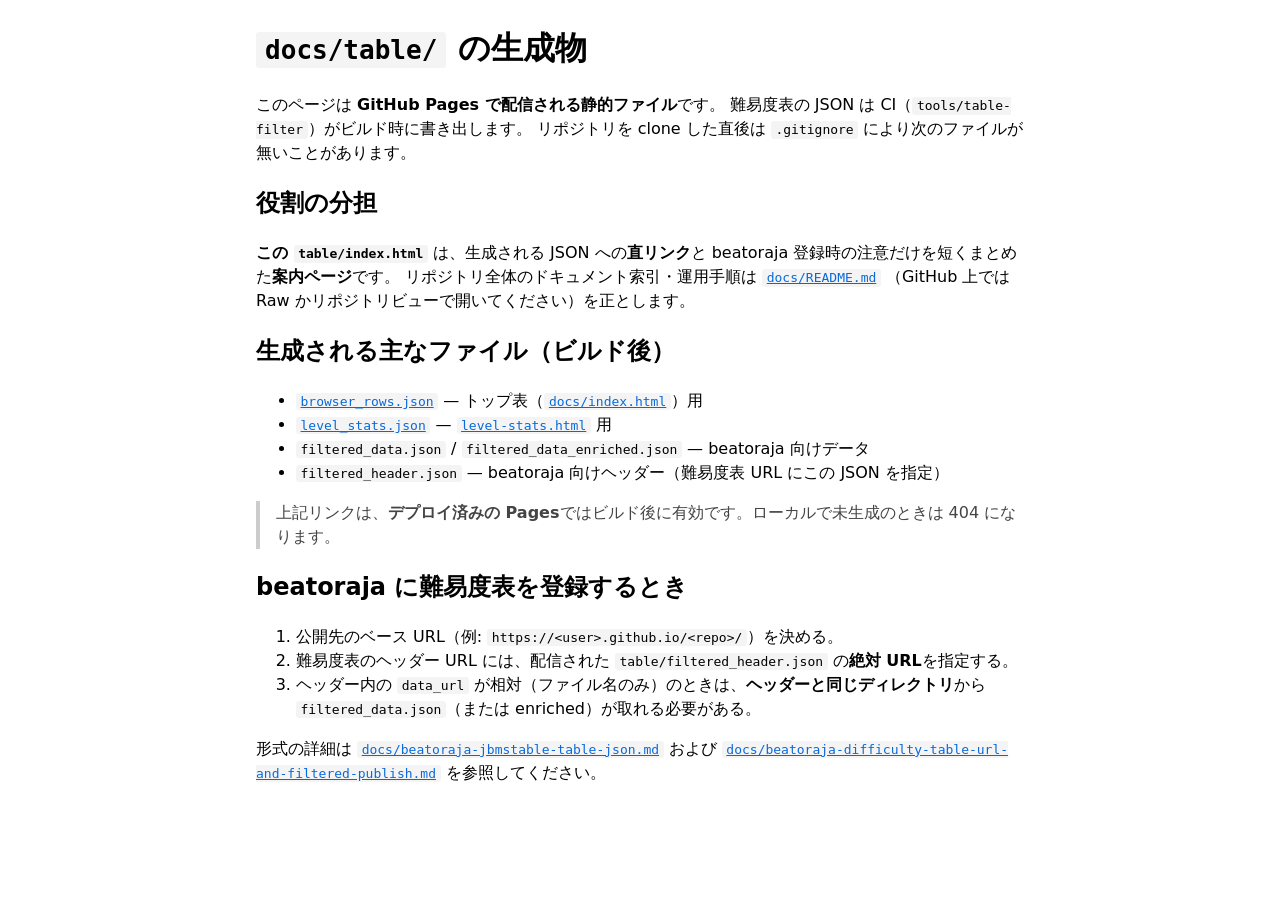
<file: docs/table/index.html>
<!DOCTYPE html>
<html lang="ja">
<head>
  <meta charset="utf-8" />
  <meta name="viewport" content="width=device-width, initial-scale=1" />
  <title>table/ 生成物の案内</title>
  <style>
    body { font-family: system-ui, sans-serif; max-width: 48rem; margin: 1.5rem auto; padding: 0 1rem; line-height: 1.5; }
    code { background: #f4f4f4; padding: 0.1em 0.35em; border-radius: 3px; }
    a { color: #0969da; }
    .note { border-left: 4px solid #ccc; padding-left: 1rem; margin: 1rem 0; color: #444; }
  </style>
</head>
<body>
  <h1><code>docs/table/</code> の生成物</h1>
  <p>
    このページは <strong>GitHub Pages で配信される静的ファイル</strong>です。
    難易度表の JSON は CI（<code>tools/table-filter</code>）がビルド時に書き出します。
    リポジトリを clone した直後は <code>.gitignore</code> により次のファイルが無いことがあります。
  </p>

  <h2>役割の分担</h2>
  <p>
    <strong>この <code>table/index.html</code></strong> は、生成される JSON への<strong>直リンク</strong>と
    beatoraja 登録時の注意だけを短くまとめた<strong>案内ページ</strong>です。
    リポジトリ全体のドキュメント索引・運用手順は <a href="../README.md"><code>docs/README.md</code></a>
    （GitHub 上では Raw かリポジトリビューで開いてください）を正とします。
  </p>

  <h2>生成される主なファイル（ビルド後）</h2>
  <ul>
    <li><a href="./browser_rows.json"><code>browser_rows.json</code></a> — トップ表（<a href="../index.html"><code>docs/index.html</code></a>）用</li>
    <li><a href="./level_stats.json"><code>level_stats.json</code></a> — <a href="../level-stats.html"><code>level-stats.html</code></a> 用</li>
    <li><code>filtered_data.json</code> / <code>filtered_data_enriched.json</code> — beatoraja 向けデータ</li>
    <li><code>filtered_header.json</code> — beatoraja 向けヘッダー（難易度表 URL にこの JSON を指定）</li>
  </ul>
  <p class="note">
    上記リンクは、<strong>デプロイ済みの Pages</strong>ではビルド後に有効です。ローカルで未生成のときは 404 になります。
  </p>

  <h2>beatoraja に難易度表を登録するとき</h2>
  <ol>
    <li>公開先のベース URL（例: <code>https://&lt;user&gt;.github.io/&lt;repo&gt;/</code>）を決める。</li>
    <li>難易度表のヘッダー URL には、配信された <code>table/filtered_header.json</code> の<strong>絶対 URL</strong>を指定する。</li>
    <li>ヘッダー内の <code>data_url</code> が相対（ファイル名のみ）のときは、<strong>ヘッダーと同じディレクトリ</strong>から <code>filtered_data.json</code>（または enriched）が取れる必要がある。</li>
  </ol>
  <p>
    形式の詳細は <a href="../beatoraja-jbmstable-table-json.md"><code>docs/beatoraja-jbmstable-table-json.md</code></a> および
    <a href="../beatoraja-difficulty-table-url-and-filtered-publish.md"><code>docs/beatoraja-difficulty-table-url-and-filtered-publish.md</code></a> を参照してください。
  </p>
</body>
</html>
</file>
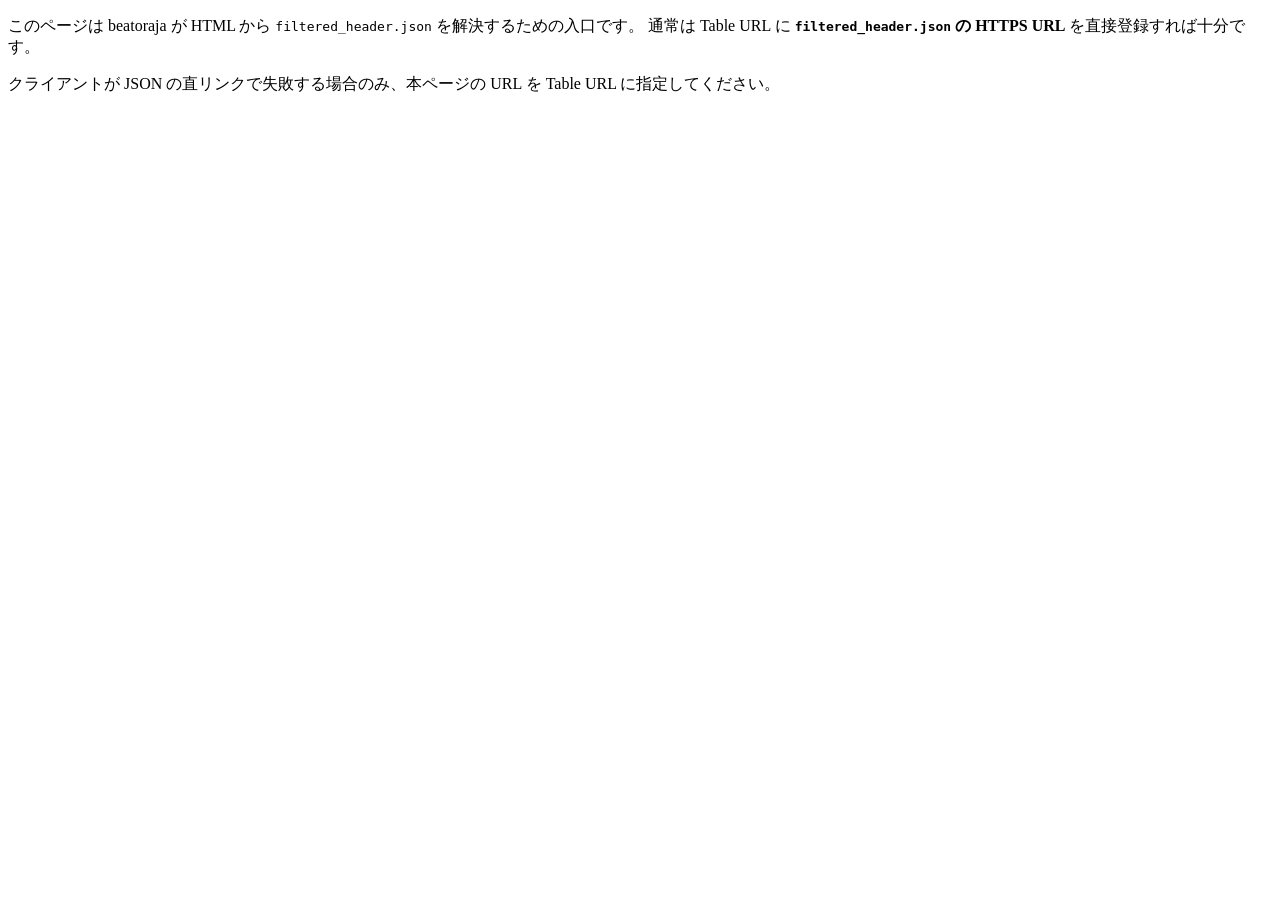
<file: docs/table/bmstable.html>
<!DOCTYPE html>
<html lang="ja">
<head>
  <meta charset="utf-8" />
  <meta name="bmstable" content="filtered_header.json" />
  <meta name="viewport" content="width=device-width, initial-scale=1" />
  <title>難易度表（filtered）</title>
</head>
<body>
  <p>
    このページは beatoraja が HTML から <code>filtered_header.json</code> を解決するための入口です。
    通常は Table URL に <strong><code>filtered_header.json</code> の HTTPS URL</strong> を直接登録すれば十分です。
  </p>
  <p>
    クライアントが JSON の直リンクで失敗する場合のみ、本ページの URL を Table URL に指定してください。
  </p>
</body>
</html>
</file>
